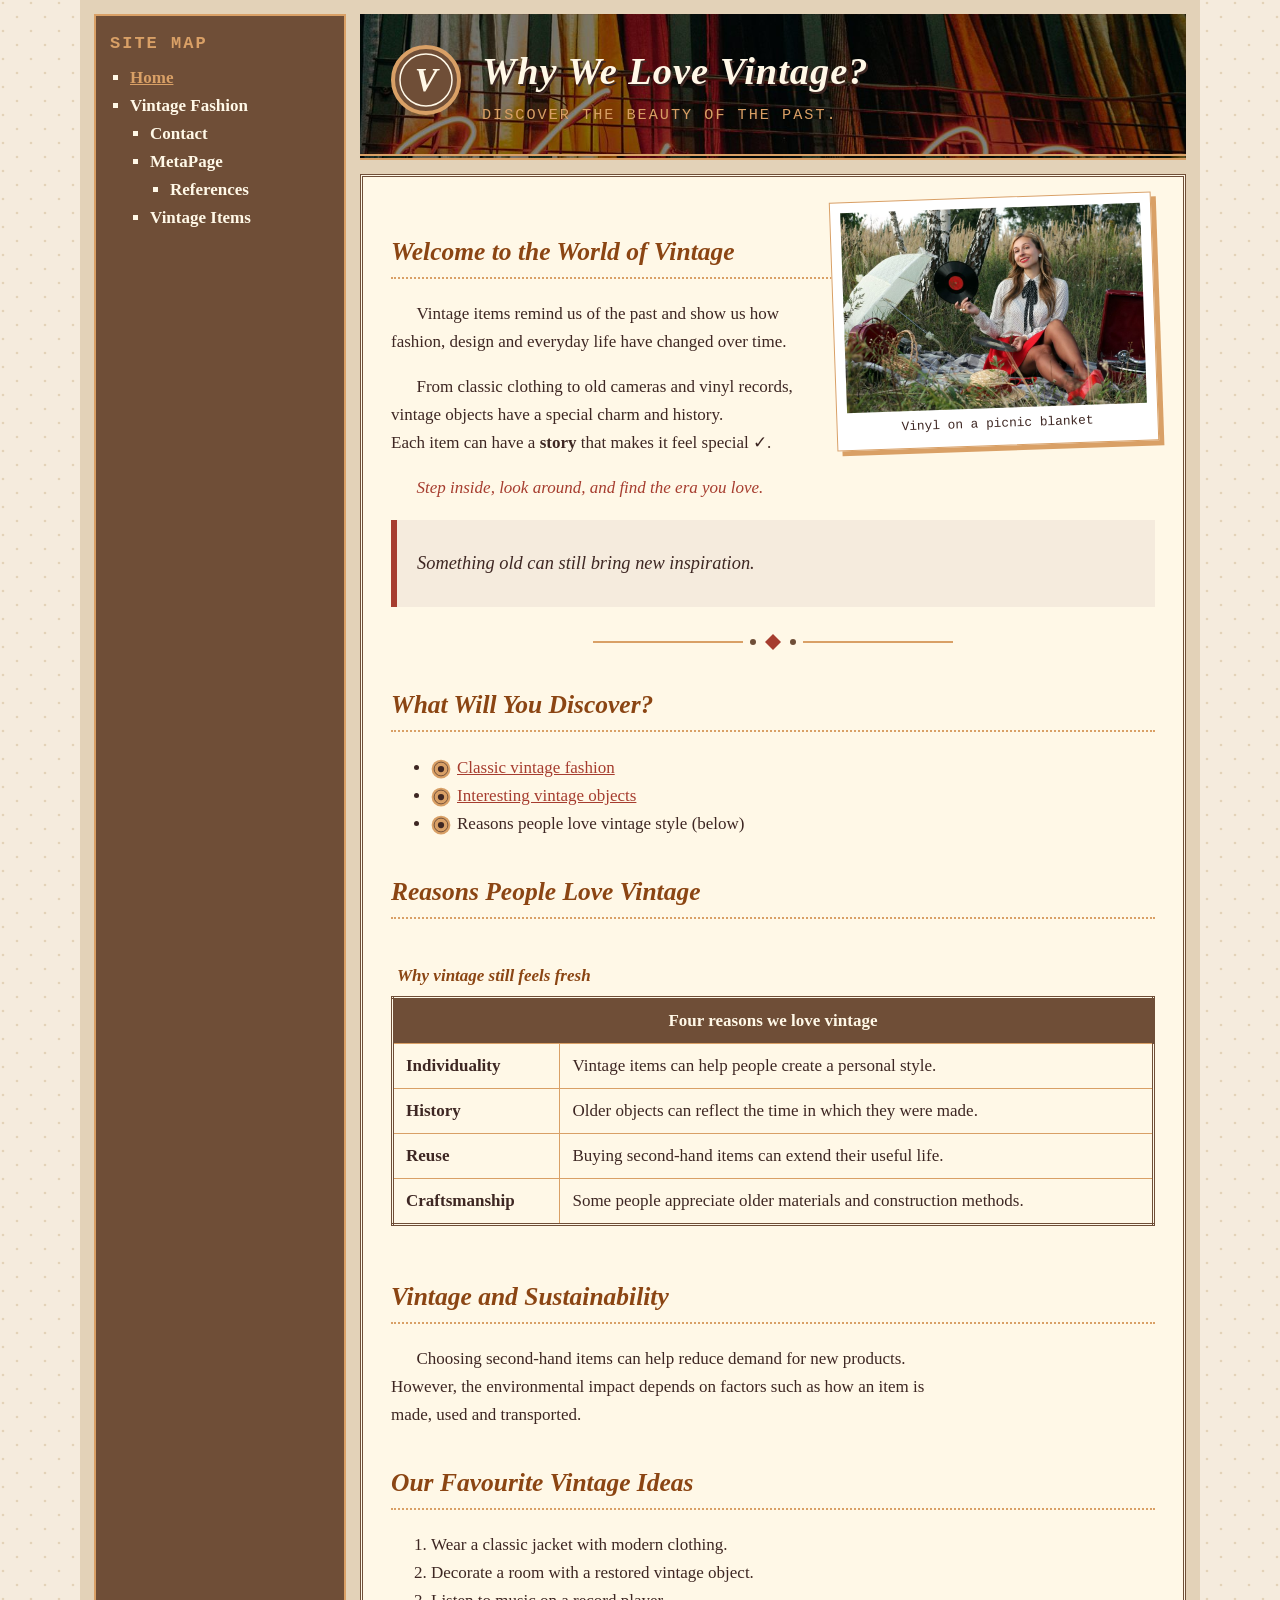
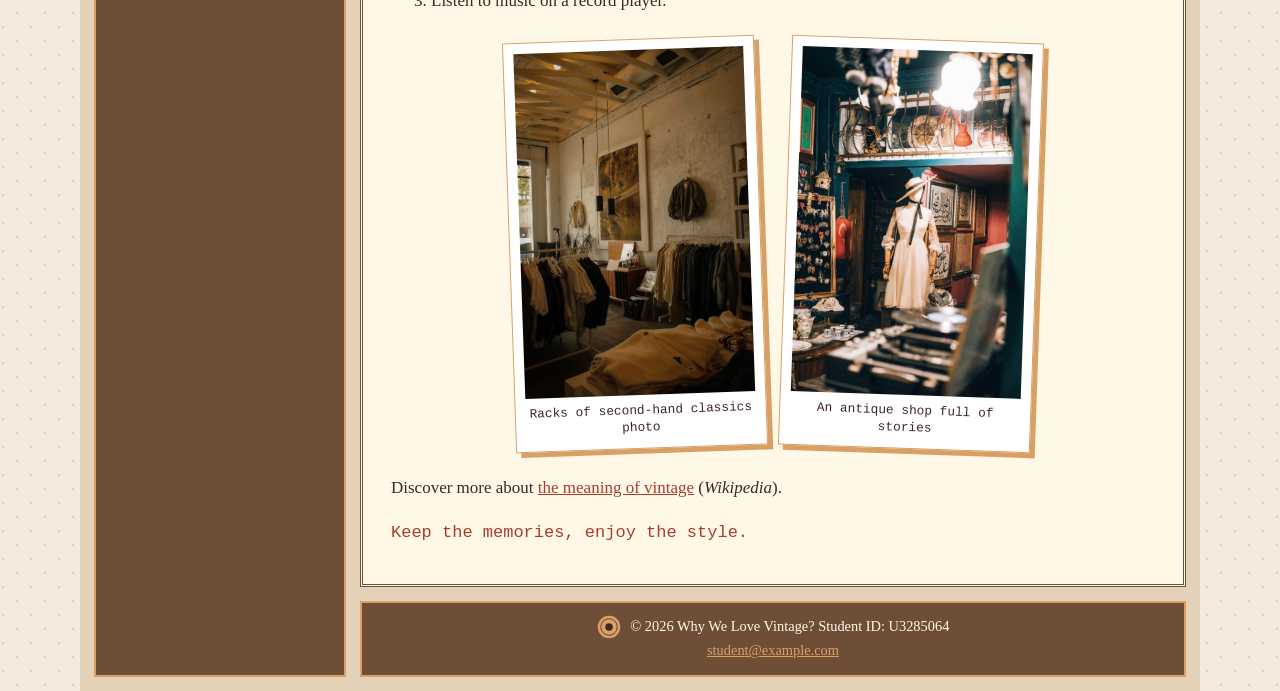
<file: index.html>
<!DOCTYPE html>
<html lang="en">

<head>
    <meta charset="UTF-8">
    <meta name="viewport" content="width=device-width, initial-scale=1">
    <title>Why We Love Vintage? | Why We Love Vintage?</title>
    <link rel="stylesheet" href="style.css">
    <style>
        .stamp {
            font-family: "Courier New", monospace;
            color: #A63D2F;
        }
    </style>
</head>

<body>
    <div class="wrap layout-a">
        <nav>
            <p class="navtitle">Site map</p>
            <ul>
                <li><a href="index.html" class="current" aria-current="page">Home</a></li>
                <li><a href="Fashion.html">Vintage Fashion</a>
                    <ul>
                        <li><a href="Contact.html">Contact</a></li>
                        <li><a href="MetaPage.html">MetaPage</a>
                            <ul>
                                <li><a href="References.html">References</a></li>
                            </ul>
                        </li>
                        <li><a href="VintageItems.html">Vintage Items</a></li>
                    </ul>
                </li>
            </ul>
        </nav>
        <div class="right">
            <header>
                <a href="index.html"><img src="images/logo.svg" alt="We Love Vintage" width="72" height="72"></a>
                <div>
                    <h1 id="pagetitle">Why We Love Vintage?</h1>
                    <p class="tagline">Discover the beauty of the past.</p>
                </div>
            </header>
            <main>
                <figure class="polaroid floatright">
                    <img src="images/pexels-vika-glitter-392079-29554188.jpg"
                        alt="Woman holding a vinyl record while sitting on a picnic blanket" width="300" height="200">
                    <figcaption>Vinyl on a picnic blanket</figcaption>
                </figure>
                <h2>Welcome to the World of Vintage</h2>
                <p>Vintage items remind us of the past and show us how fashion, design and everyday life have changed
                    over time.</p>
                <p>From classic clothing to old cameras and vinyl records, vintage objects have a special charm and
                    history.<br>
                    Each item can have a <strong>story</strong> that makes it feel special ✓.</p>
                <p style="font-style:italic;color:#A63D2F;">Step inside, look around, and find the era you love.</p>
                <blockquote>
                    <p class="noindent">Something old can still bring new inspiration.</p>
                </blockquote>
                <hr>
                <h2>What Will You Discover?</h2>
                <ul>
                    <li><img class="icon" src="images/icon.svg" alt="Record icon" width="20" height="20"><a
                            href="Fashion.html">Classic vintage fashion</a></li>
                    <li><img class="icon" src="images/icon.svg" alt="Record icon" width="20" height="20"><a
                            href="VintageItems.html">Interesting vintage objects</a></li>
                    <li><img class="icon" src="images/icon.svg" alt="Record icon" width="20" height="20">Reasons people
                        love vintage style (below)</li>
                </ul>
                <h2>Reasons People Love Vintage</h2>
                <div class="scroll">
                    <table class="reasons">
                        <caption>Why vintage still feels fresh</caption>
                        <tr>
                            <th colspan="2">Four reasons we love vintage</th>
                        </tr>
                        <tr>
                            <td><strong>Individuality</strong></td>
                            <td>Vintage items can help people create a personal style.</td>
                        </tr>
                        <tr>
                            <td><strong>History</strong></td>
                            <td>Older objects can reflect the time in which they were made.</td>
                        </tr>
                        <tr>
                            <td><strong>Reuse</strong></td>
                            <td>Buying second-hand items can extend their useful life.</td>
                        </tr>
                        <tr>
                            <td><strong>Craftsmanship</strong></td>
                            <td>Some people appreciate older materials and construction methods.</td>
                        </tr>
                    </table>
                </div>
                <h2>Vintage and Sustainability</h2>
                <p>Choosing second-hand items can help reduce demand for new products. However, the environmental impact
                    depends on factors such as how an item is made, used and transported.</p>
                <h2>Our Favourite Vintage Ideas</h2>
                <ol>
                    <li>Wear a classic jacket with modern clothing.</li>
                    <li>Decorate a room with a restored vintage object.</li>
                    <li>Listen to music on a record player.</li>
                </ol>
                <div class="gallery">
                    <figure class="polaroid">
                        <img src="images/pexels-exclusive-1035710690-24843384.jpg"
                            alt="Inside a vintage clothing shop with racks of jackets and shirts" width="230"
                            height="345">
                        <figcaption>Racks of second-hand classics<br>photo</figcaption>
                    </figure>
                    <figure class="polaroid">
                        <img src="images/pexels-lokmansevim-9704136.jpg" alt="Antique shop with a mannequin" width="230"
                            height="345">
                        <figcaption>An antique shop full of stories<br></figcaption>
                    </figure>
                </div>
                <p class="noindent">Discover more about <a href="https://en.wikipedia.org/wiki/Vintage">the meaning of
                        vintage</a> (<cite>Wikipedia</cite>).</p>
                <p class="noindent stamp">Keep the memories, enjoy the style.</p>
            </main>
            <footer>
                <img class="icon" src="images/icon.svg" alt="Small vinyl record icon" width="24" height="24">
                <span>© 2026 Why We Love Vintage? Student ID: U3285064</span>
                <br>
                <a href="mailto:student@example.com">student@example.com</a>
            </footer>
        </div>
    </div>
</body>

</html>
</file>
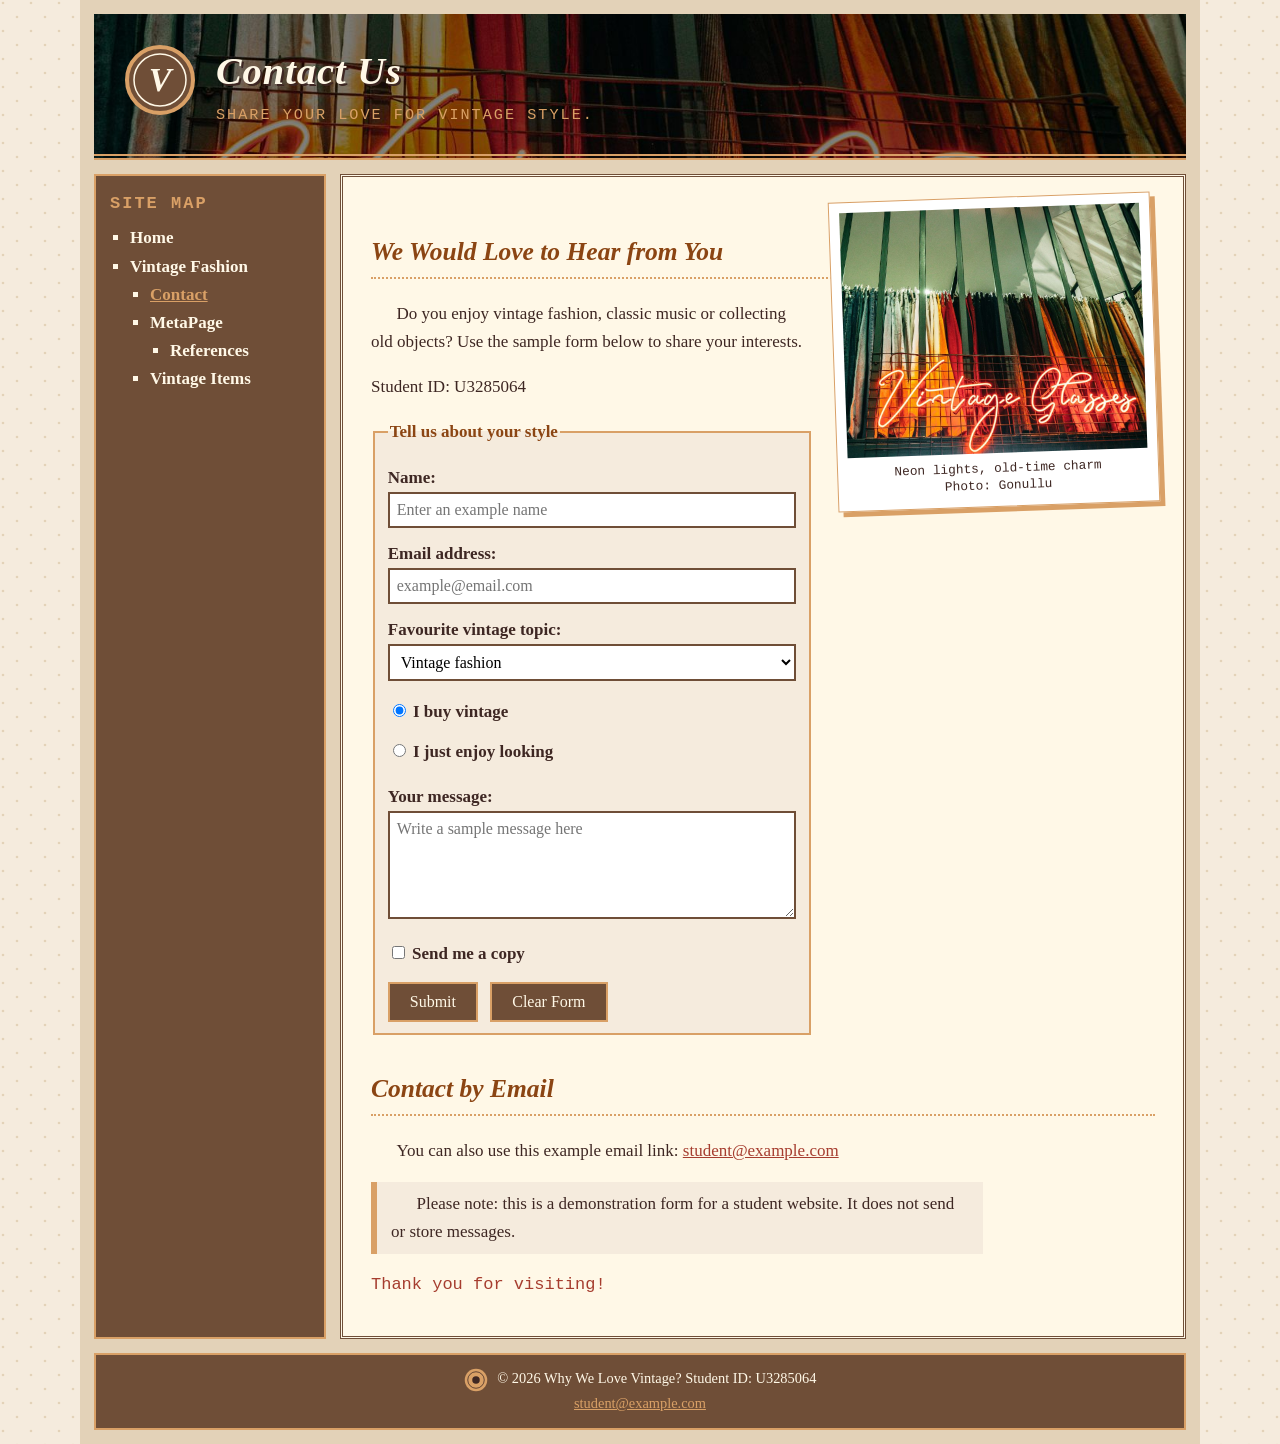
<file: Contact.html>
<!DOCTYPE html>
<html lang="en">

<head>
    <meta charset="UTF-8">
    <meta name="viewport" content="width=device-width, initial-scale=1">
    <title>Contact Us | Why We Love Vintage?</title>
    <link rel="stylesheet" href="style.css">
    <style>
        .stamp {
            font-family: "Courier New", monospace;
            color: #A63D2F;
        }
    </style>
</head>

<body>
    <div class="wrap layout-c">
        <header>
            <a href="index.html"><img src="images/logo.svg" alt="Why We Love Vintage"
                    width="72" height="72"></a>
            <div>
                <h1 id="pagetitle">Contact Us</h1>
                <p class="tagline">Share your love for vintage style.</p>
            </div>
        </header>
        <div class="row row-rev">
            <main>
                <figure class="polaroid floatright">
                    <img src="images/pexels-meruyert-gonullu-7317350.jpg"
                        alt="Orange neon sign reading Vintage Glasses above rolls of colourful fabric" width="300"
                        height="245">
                    <figcaption>Neon lights, old-time charm<br>Photo: Gonullu</figcaption>
                </figure>
                <h2>We Would Love to Hear from You</h2>
                <p>Do you enjoy vintage fashion, classic music or collecting old objects? Use the sample form below to
                    share your interests.</p>
                <p class="noindent">Student ID: U3285064</p>
                <form action="#" method="post">
                    <fieldset>
                        <legend>Tell us about your style</legend>
                        <label for="visitor-name">Name:</label>
                        <input type="text" id="visitor-name" name="visitor-name" placeholder="Enter an example name">
                        <label for="visitor-email">Email address:</label>
                        <input type="email" id="visitor-email" name="visitor-email" placeholder="example@email.com">
                        <label for="favourite-topic">Favourite vintage topic:</label>
                        <select id="favourite-topic" name="favourite-topic">
                            <option value="fashion">Vintage fashion</option>
                            <option value="music">Vintage music</option>
                            <option value="collectables">Vintage collectables</option>
                            <option value="decoration">Vintage decoration</option>
                        </select>
                        <p class="noindent"><label><input type="radio" name="when" value="shop" checked> I buy
                                vintage</label>
                            <label><input type="radio" name="when" value="look"> I just enjoy looking</label>
                        </p>
                        <label for="visitor-message">Your message:</label>
                        <textarea id="visitor-message" name="visitor-message" rows="5" cols="35"
                            placeholder="Write a sample message here"></textarea>
                        <label><input type="checkbox" name="copy"> Send me a copy</label>
                        <button type="submit">Submit</button>
                        <button type="reset">Clear Form</button>
                    </fieldset>
                </form>
                <h2>Contact by Email</h2>
                <p>You can also use this example email link: <a
                        href="mailto:student@example.com">student@example.com</a></p>
                <p class="note">Please note: this is a demonstration form for a student website. It does not send or
                    store messages.</p>
                <p class="noindent stamp">Thank you for visiting!</p>
            </main>
            <nav>
                <p class="navtitle">Site map</p>
                <ul>
                    <li><a href="index.html">Home</a></li>
                    <li><a href="Fashion.html">Vintage Fashion</a>
                        <ul>
                            <li><a href="Contact.html" class="current" aria-current="page">Contact</a></li>
                            <li><a href="MetaPage.html">MetaPage</a>
                                <ul>
                                    <li><a href="References.html">References</a></li>
                                </ul>
                            </li>
                            <li><a href="VintageItems.html">Vintage Items</a></li>
                        </ul>
                    </li>
                </ul>
            </nav>
        </div>
        <footer>
            <img class="icon" src="images/icon.svg" alt="Small vinyl record icon" width="24" height="24">
            <span>© 2026 Why We Love Vintage? Student ID: U3285064</span>
            <br>
            <a href="mailto:student@example.com">student@example.com</a>
        </footer>
    </div>
</body>

</html>
</file>
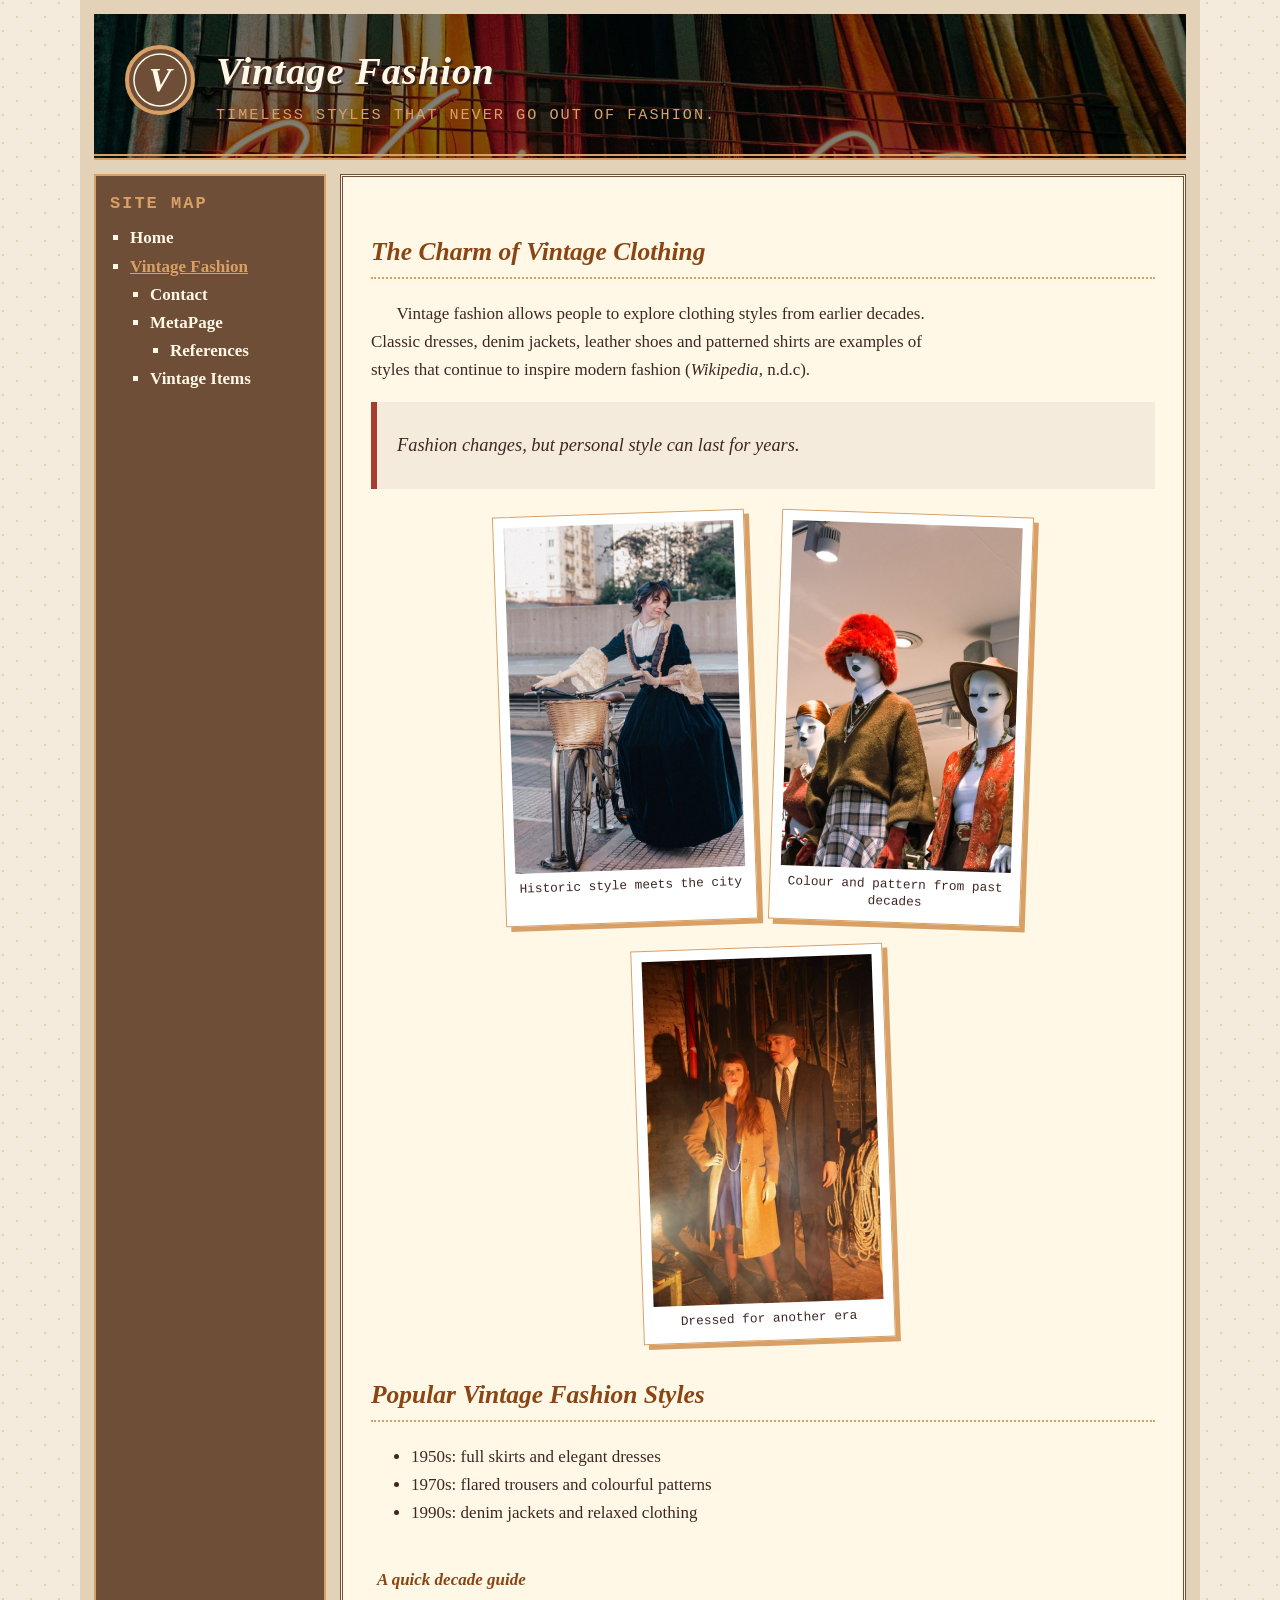
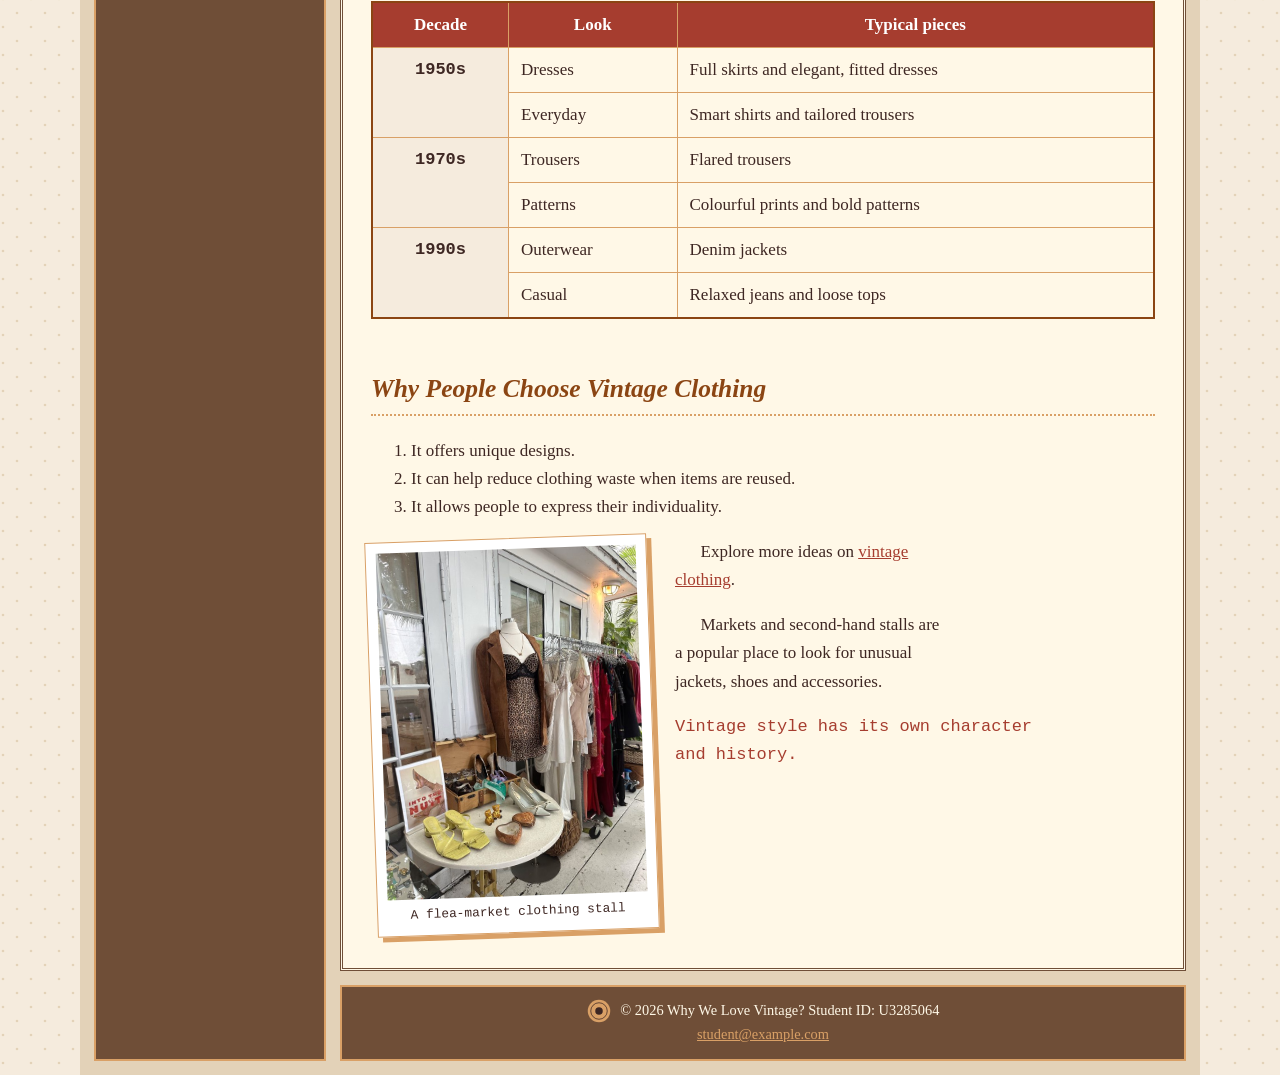
<file: Fashion.html>
<!DOCTYPE html>
<html lang="en">

<head>
    <meta charset="UTF-8">
    <meta name="viewport" content="width=device-width, initial-scale=1">
    <title>Vintage Fashion | Why We Love Vintage?</title>
    <link rel="stylesheet" href="style.css">
    <style>
        .stamp {
            font-family: "Courier New", monospace;
            color: #A63D2F;
        }
    </style>
</head>

<body>
    <div class="wrap layout-b">
        <header>
            <a href="index.html"><img src="images/logo.svg" alt="Why We Love Vintage" width="72" height="72"></a>
            <div>
                <h1 id="pagetitle">Vintage Fashion</h1>
                <p class="tagline">Timeless styles that never go out of fashion.</p>
            </div>
        </header>
        <div class="row">
            <nav>
                <p class="navtitle">Site map</p>
                <ul>
                    <li><a href="index.html">Home</a></li>
                    <li><a href="Fashion.html" class="current" aria-current="page">Vintage Fashion</a>
                        <ul>
                            <li><a href="Contact.html">Contact</a></li>
                            <li><a href="MetaPage.html">MetaPage</a>
                                <ul>
                                    <li><a href="References.html">References</a></li>
                                </ul>
                            </li>
                            <li><a href="VintageItems.html">Vintage Items</a></li>
                        </ul>
                    </li>
                </ul>
            </nav>
            <div class="col">
                <main>
                    <h2>The Charm of Vintage Clothing</h2>
                    <p>Vintage fashion allows people to explore clothing styles from earlier decades. Classic dresses,
                        denim jackets, leather shoes and patterned shirts are examples of styles that continue to
                        inspire modern fashion (<cite>Wikipedia</cite>, n.d.c).</p>
                    <blockquote>
                        <p class="noindent">Fashion changes, but personal style can last for years.</p>
                    </blockquote>
                    <div class="gallery">
                        <figure class="polaroid">
                            <img src="images/pexels-julia-mercuri-2163522956-39164458.jpg"
                                alt="Woman in a long dark velvet dress standing beside a bicycle with a basket"
                                width="230" height="346">
                            <figcaption>Historic style meets the city</figcaption>
                        </figure>
                        <figure class="polaroid">
                            <img src="images/pexels-monurblc-37550158.jpg"
                                alt="Mannequins wearing a red fur hat, a green jumper and a patterned skirt" width="230"
                                height="345">
                            <figcaption>Colour and pattern from past decades</figcaption>
                        </figure>
                        <figure class="polaroid">
                            <img src="images/pexels-veronica-arias-290428435-13530144.jpg"
                                alt="Man and woman dressed in 1940s-style coats and hats" width="230" height="345">
                            <figcaption>Dressed for another era</figcaption>
                        </figure>
                    </div>
                    <h2>Popular Vintage Fashion Styles</h2>
                    <ul>
                        <li>1950s: full skirts and elegant dresses</li>
                        <li>1970s: flared trousers and colourful patterns</li>
                        <li>1990s: denim jackets and relaxed clothing</li>
                    </ul>
                    <div class="scroll">
                        <table class="decades">
                            <caption>A quick decade guide</caption>
                            <tr>
                                <th>Decade</th>
                                <th>Look</th>
                                <th>Typical pieces</th>
                            </tr>
                            <tr>
                                <td class="decade" rowspan="2">1950s</td>
                                <td>Dresses</td>
                                <td>Full skirts and elegant, fitted dresses</td>
                            </tr>
                            <tr>
                                <td>Everyday</td>
                                <td>Smart shirts and tailored trousers</td>
                            </tr>
                            <tr>
                                <td class="decade" rowspan="2">1970s</td>
                                <td>Trousers</td>
                                <td>Flared trousers</td>
                            </tr>
                            <tr>
                                <td>Patterns</td>
                                <td>Colourful prints and bold patterns</td>
                            </tr>
                            <tr>
                                <td class="decade" rowspan="2">1990s</td>
                                <td>Outerwear</td>
                                <td>Denim jackets</td>
                            </tr>
                            <tr>
                                <td>Casual</td>
                                <td>Relaxed jeans and loose tops</td>
                            </tr>
                        </table>
                    </div>
                    <h2>Why People Choose Vintage Clothing</h2>
                    <ol>
                        <li>It offers unique designs.</li>
                        <li>It can help reduce clothing waste when items are reused.</li>
                        <li>It allows people to express their individuality.</li>
                    </ol>
                    <figure class="polaroid floatleft">
                        <img src="images/pexels-sarah-o-shea-98049248-30224016.jpg"
                            alt="Outdoor vintage stall with a leather jacket, shoes and a poster" width="260"
                            height="347">
                        <figcaption>A flea-market clothing stall</figcaption>
                    </figure>
                    <p>Explore more ideas on <a href="https://en.wikipedia.org/wiki/Vintage_clothing" target="_blank"
                            rel="noopener noreferrer">vintage clothing</a>.</p>
                    <p>Markets and second-hand stalls are a popular place to look for unusual jackets, shoes and
                        accessories.</p>
                    <p class="noindent stamp">Vintage style has its own character and history.</p>
                </main>
                <footer>
                    <img class="icon" src="images/icon.svg" alt="Small vinyl record icon" width="24" height="24">
                    <span>© 2026 Why We Love Vintage? Student ID: U3285064</span>
                    <br>
                    <a href="mailto:student@example.com">student@example.com</a>
                </footer>
            </div>
        </div>
    </div>
</body>

</html>
</file>
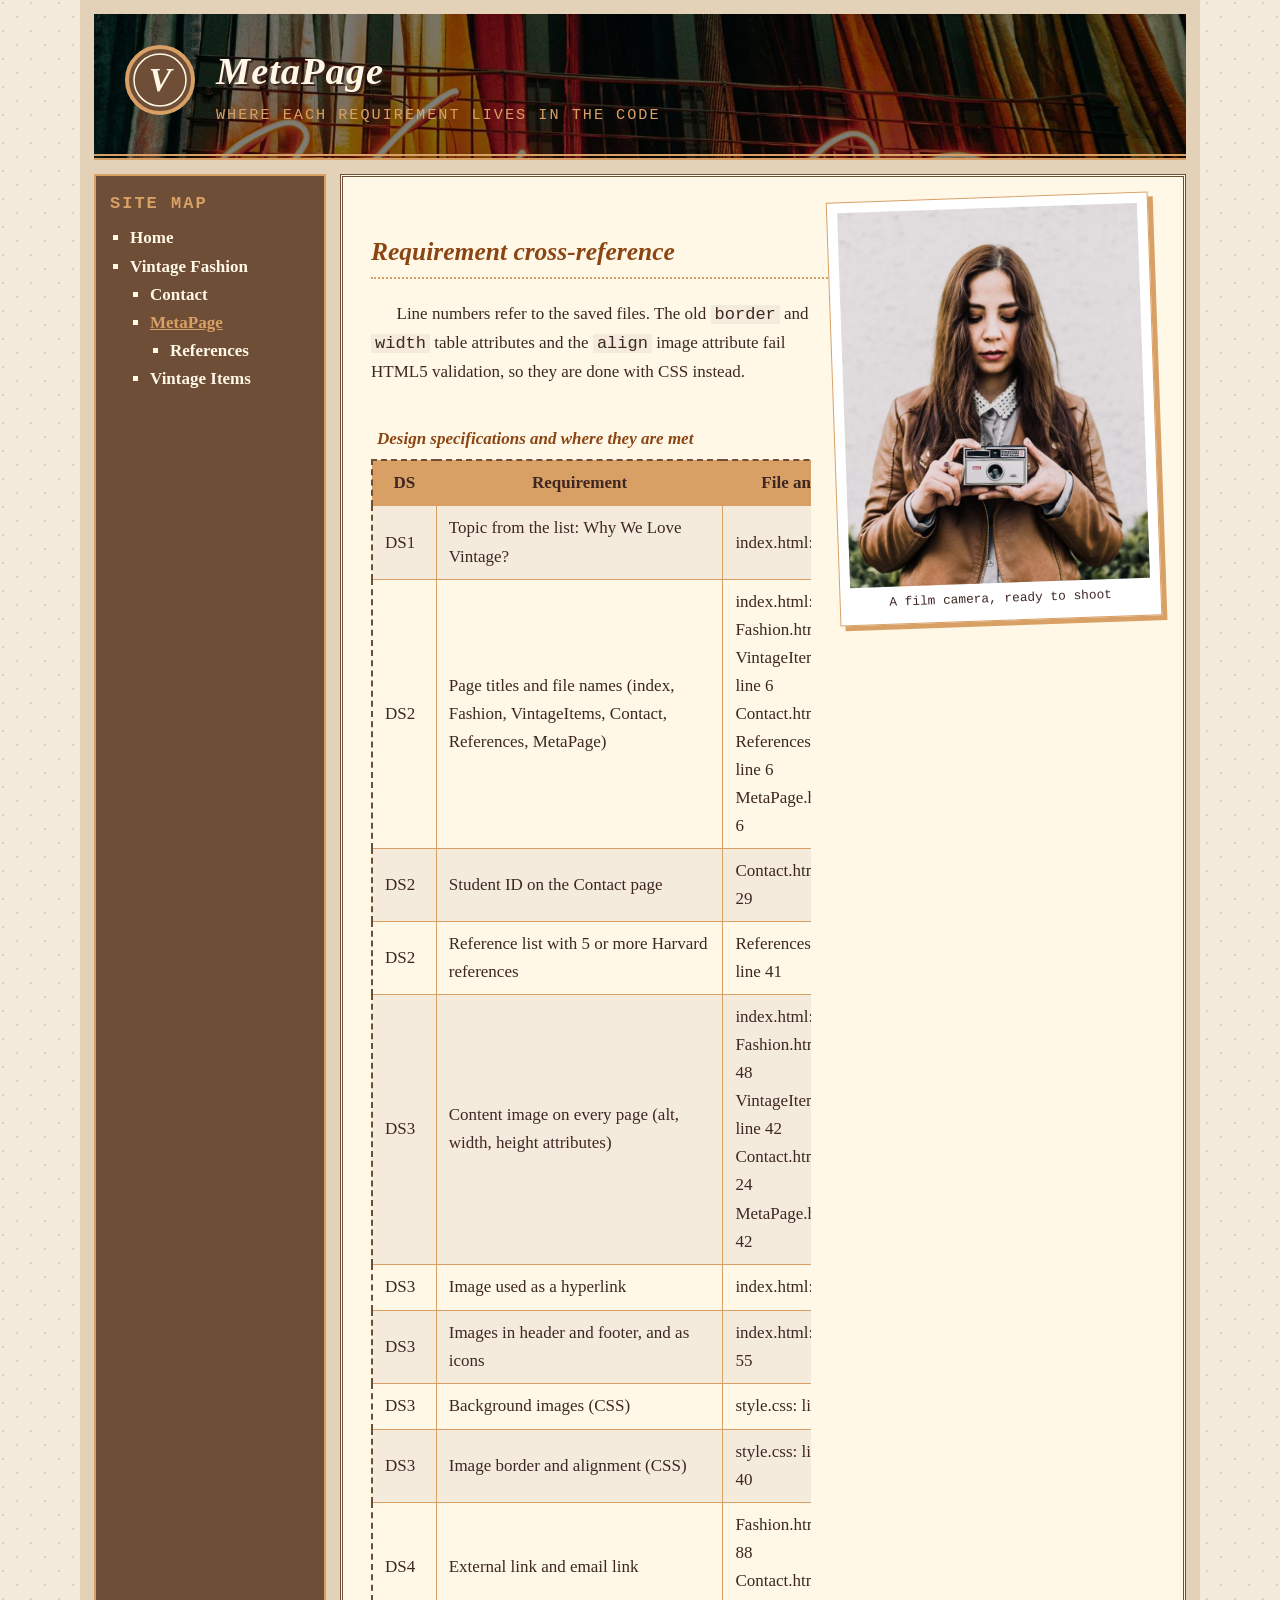
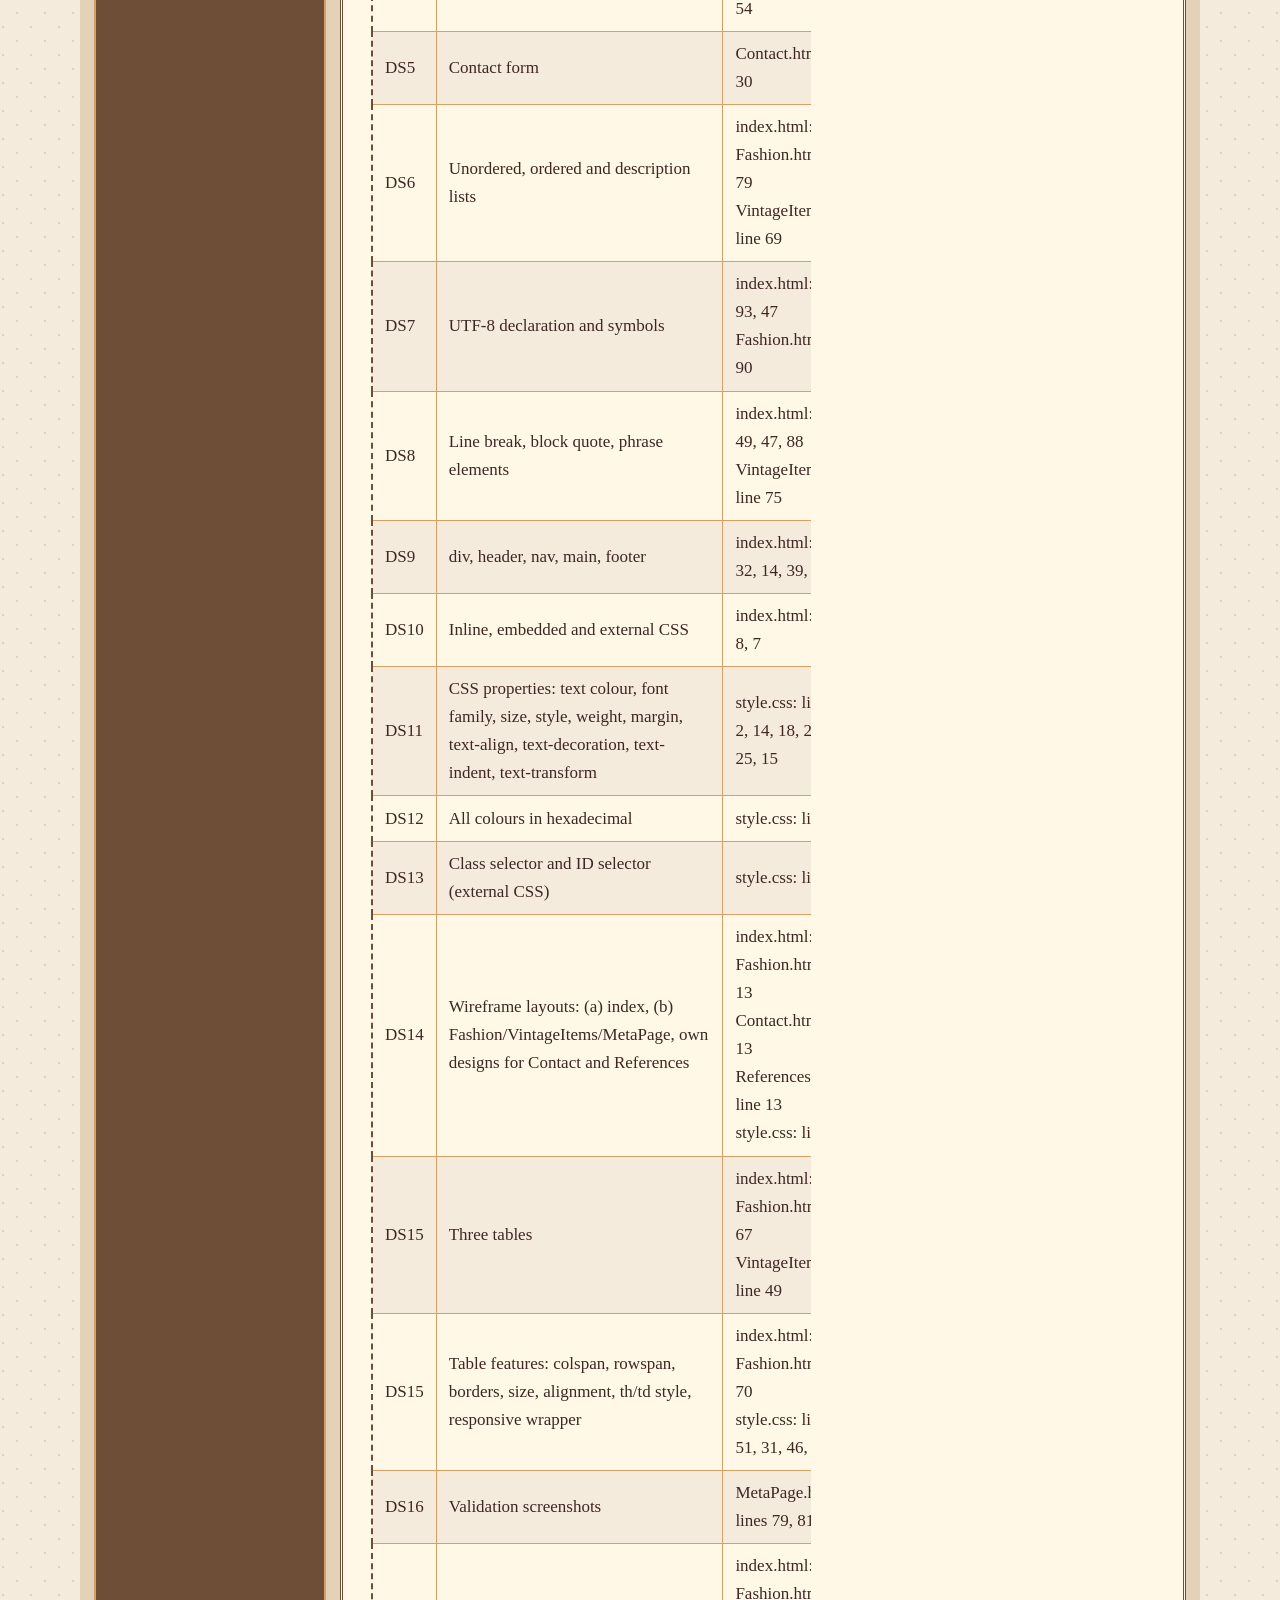
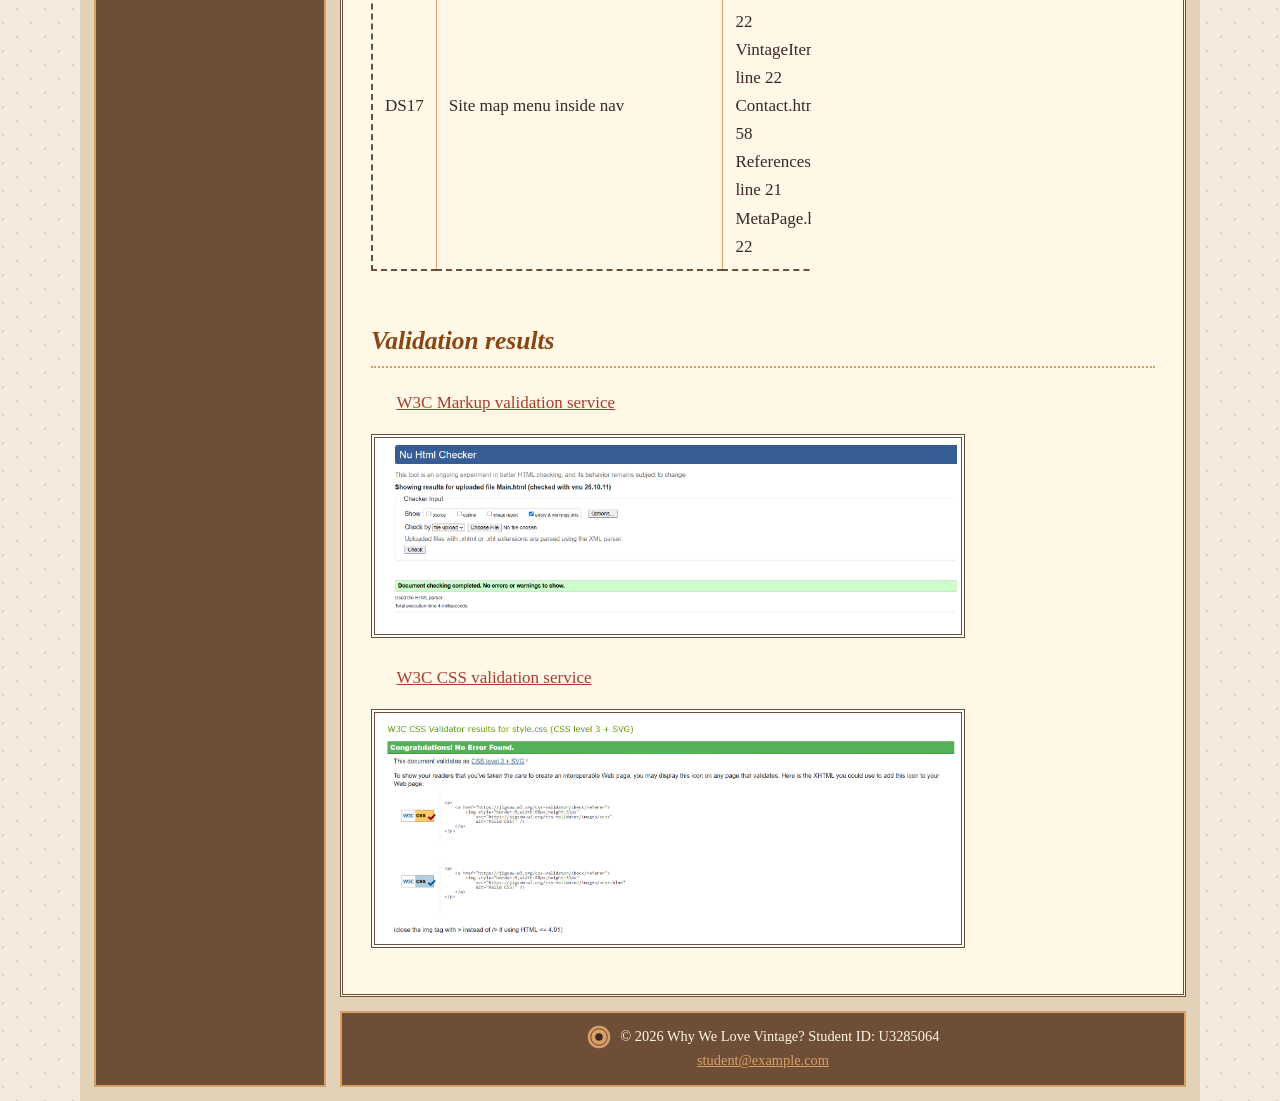
<file: MetaPage.html>
<!DOCTYPE html>
<html lang="en">

<head>
    <meta charset="UTF-8">
    <meta name="viewport" content="width=device-width, initial-scale=1">
    <title>MetaPage | Why We Love Vintage?</title>
    <link rel="stylesheet" href="style.css">
    <style>
        .stamp {
            font-family: "Courier New", monospace;
            color: #A63D2F;
        }
    </style>
</head>

<body>
    <div class="wrap layout-b">
        <header>
            <a href="index.html"><img src="images/logo.svg" alt="Why We Love Vintage" width="72" height="72"></a>
            <div>
                <h1 id="pagetitle">MetaPage</h1>
                <p class="tagline">Where each requirement lives in the code</p>
            </div>
        </header>
        <div class="row">
            <nav>
                <p class="navtitle">Site map</p>
                <ul>
                    <li><a href="index.html">Home</a></li>
                    <li><a href="Fashion.html">Vintage Fashion</a>
                        <ul>
                            <li><a href="Contact.html">Contact</a></li>
                            <li><a href="MetaPage.html" class="current" aria-current="page">MetaPage</a>
                                <ul>
                                    <li><a href="References.html">References</a></li>
                                </ul>
                            </li>
                            <li><a href="VintageItems.html">Vintage Items</a></li>
                        </ul>
                    </li>
                </ul>
            </nav>
            <div class="col">
                <main>
                    <figure class="polaroid floatright">
                        <img src="images/pexels-brunxs-1858402.jpg"
                            alt="Woman in a brown leather jacket holding a vintage film camera" width="230"
                            height="288">
                        <figcaption>A film camera, ready to shoot</figcaption>
                    </figure>
                    <h2>Requirement cross-reference</h2>
                    <p>Line numbers refer to the saved files. The old <code>border</code> and <code>width</code> table
                        attributes and the <code>align</code> image attribute fail HTML5 validation, so they are done
                        with CSS instead.</p>
                    <div class="scroll">
                        <table class="items">
                            <caption>Design specifications and where they are met</caption>
                            <tr>
                                <th scope="col">DS</th>
                                <th scope="col">Requirement</th>
                                <th scope="col">File and line</th>
                            </tr>
                            <tr>
                                <td>DS1</td>
                                <td>Topic from the list: Why We Love Vintage?</td>
                                <td>index.html: line 35</td>
                            </tr>
                            <tr>
                                <td>DS2</td>
                                <td>Page titles and file names (index, Fashion, VintageItems, Contact, References,
                                    MetaPage)</td>
                                <td>index.html: line 6<br>Fashion.html: line 6<br>VintageItems.html: line
                                    6<br>Contact.html: line 6<br>References.html: line 6<br>MetaPage.html: line 6</td>
                            </tr>
                            <tr>
                                <td>DS2</td>
                                <td>Student ID on the Contact page</td>
                                <td>Contact.html: line 29</td>
                            </tr>
                            <tr>
                                <td>DS2</td>
                                <td>Reference list with 5 or more Harvard references</td>
                                <td>References.html: line 41</td>
                            </tr>
                            <tr>
                                <td>DS3</td>
                                <td>Content image on every page (alt, width, height attributes)</td>
                                <td>index.html: line 41<br>Fashion.html: line 48<br>VintageItems.html: line
                                    42<br>Contact.html: line 24<br>MetaPage.html: line 42</td>
                            </tr>
                            <tr>
                                <td>DS3</td>
                                <td>Image used as a hyperlink</td>
                                <td>index.html: line 33</td>
                            </tr>
                            <tr>
                                <td>DS3</td>
                                <td>Images in header and footer, and as icons</td>
                                <td>index.html: lines 33, 55</td>
                            </tr>
                            <tr>
                                <td>DS3</td>
                                <td>Background images (CSS)</td>
                                <td>style.css: line 2</td>
                            </tr>
                            <tr>
                                <td>DS3</td>
                                <td>Image border and alignment (CSS)</td>
                                <td>style.css: lines 35, 40</td>
                            </tr>
                            <tr>
                                <td>DS4</td>
                                <td>External link and email link</td>
                                <td>Fashion.html: line 88<br>Contact.html: line 54</td>
                            </tr>
                            <tr>
                                <td>DS5</td>
                                <td>Contact form</td>
                                <td>Contact.html: line 30</td>
                            </tr>
                            <tr>
                                <td>DS6</td>
                                <td>Unordered, ordered and description lists</td>
                                <td>index.html: line 16<br>Fashion.html: line 79<br>VintageItems.html: line 69</td>
                            </tr>
                            <tr>
                                <td>DS7</td>
                                <td>UTF-8 declaration and symbols</td>
                                <td>index.html: lines 4, 93, 47<br>Fashion.html: line 90</td>
                            </tr>
                            <tr>
                                <td>DS8</td>
                                <td>Line break, block quote, phrase elements</td>
                                <td>index.html: lines 42, 49, 47, 88<br>VintageItems.html: line 75</td>
                            </tr>
                            <tr>
                                <td>DS9</td>
                                <td>div, header, nav, main, footer</td>
                                <td>index.html: lines 13, 32, 14, 39, 91</td>
                            </tr>
                            <tr>
                                <td>DS10</td>
                                <td>Inline, embedded and external CSS</td>
                                <td>index.html: lines 48, 8, 7</td>
                            </tr>
                            <tr>
                                <td>DS11</td>
                                <td>CSS properties: text colour, font family, size, style, weight, margin, text-align,
                                    text-decoration, text-indent, text-transform</td>
                                <td>style.css: lines 2, 2, 2, 14, 18, 2, 31, 18, 25, 15</td>
                            </tr>
                            <tr>
                                <td>DS12</td>
                                <td>All colours in hexadecimal</td>
                                <td>style.css: line 2</td>
                            </tr>
                            <tr>
                                <td>DS13</td>
                                <td>Class selector and ID selector (external CSS)</td>
                                <td>style.css: lines 3, 14</td>
                            </tr>
                            <tr>
                                <td>DS14</td>
                                <td>Wireframe layouts: (a) index, (b) Fashion/VintageItems/MetaPage, own designs for
                                    Contact and References</td>
                                <td>index.html: line 13<br>Fashion.html: line 13<br>Contact.html: line
                                    13<br>References.html: line 13<br>style.css: line 4</td>
                            </tr>
                            <tr>
                                <td>DS15</td>
                                <td>Three tables</td>
                                <td>index.html: line 61<br>Fashion.html: line 67<br>VintageItems.html: line 49</td>
                            </tr>
                            <tr>
                                <td>DS15</td>
                                <td>Table features: colspan, rowspan, borders, size, alignment, th/td style, responsive
                                    wrapper</td>
                                <td>index.html: line 63<br>Fashion.html: line 70<br>style.css: lines 44, 51, 31, 46, 56
                                </td>
                            </tr>
                            <tr>
                                <td>DS16</td>
                                <td>Validation screenshots</td>
                                <td>MetaPage.html: lines 79, 81</td>
                            </tr>
                            <tr>
                                <td>DS17</td>
                                <td>Site map menu inside nav</td>
                                <td>index.html: line 14<br>Fashion.html: line 22<br>VintageItems.html: line
                                    22<br>Contact.html: line 58<br>References.html: line 21<br>MetaPage.html: line 22
                                </td>
                            </tr>
                        </table>
                    </div>
                    <h2>Validation results</h2>
                    <p><a href="https://validator.w3.org/">W3C Markup validation service</a></p>
                    <p class="noindent"><img class="shot" src="images/validation-html.png"
                            alt="Screenshot of HTML validation result" width="640" height="160"></p>
                    <p><a href="https://jigsaw.w3.org/css-validator/">W3C CSS validation service</a></p>
                    <p class="noindent"><img class="shot" src="images/validation-css.png"
                            alt="Screenshot of CSS validation result" width="640" height="160"></p>
                </main>
                <footer>
                    <img class="icon" src="images/icon.svg" alt="Small vinyl record icon" width="24" height="24">
                    <span>© 2026 Why We Love Vintage? Student ID: U3285064</span>
                    <br>
                    <a href="mailto:Student@example.com">student@example.com</a>
                </footer>
            </div>
        </div>
    </div>
</body>

</html>
</file>
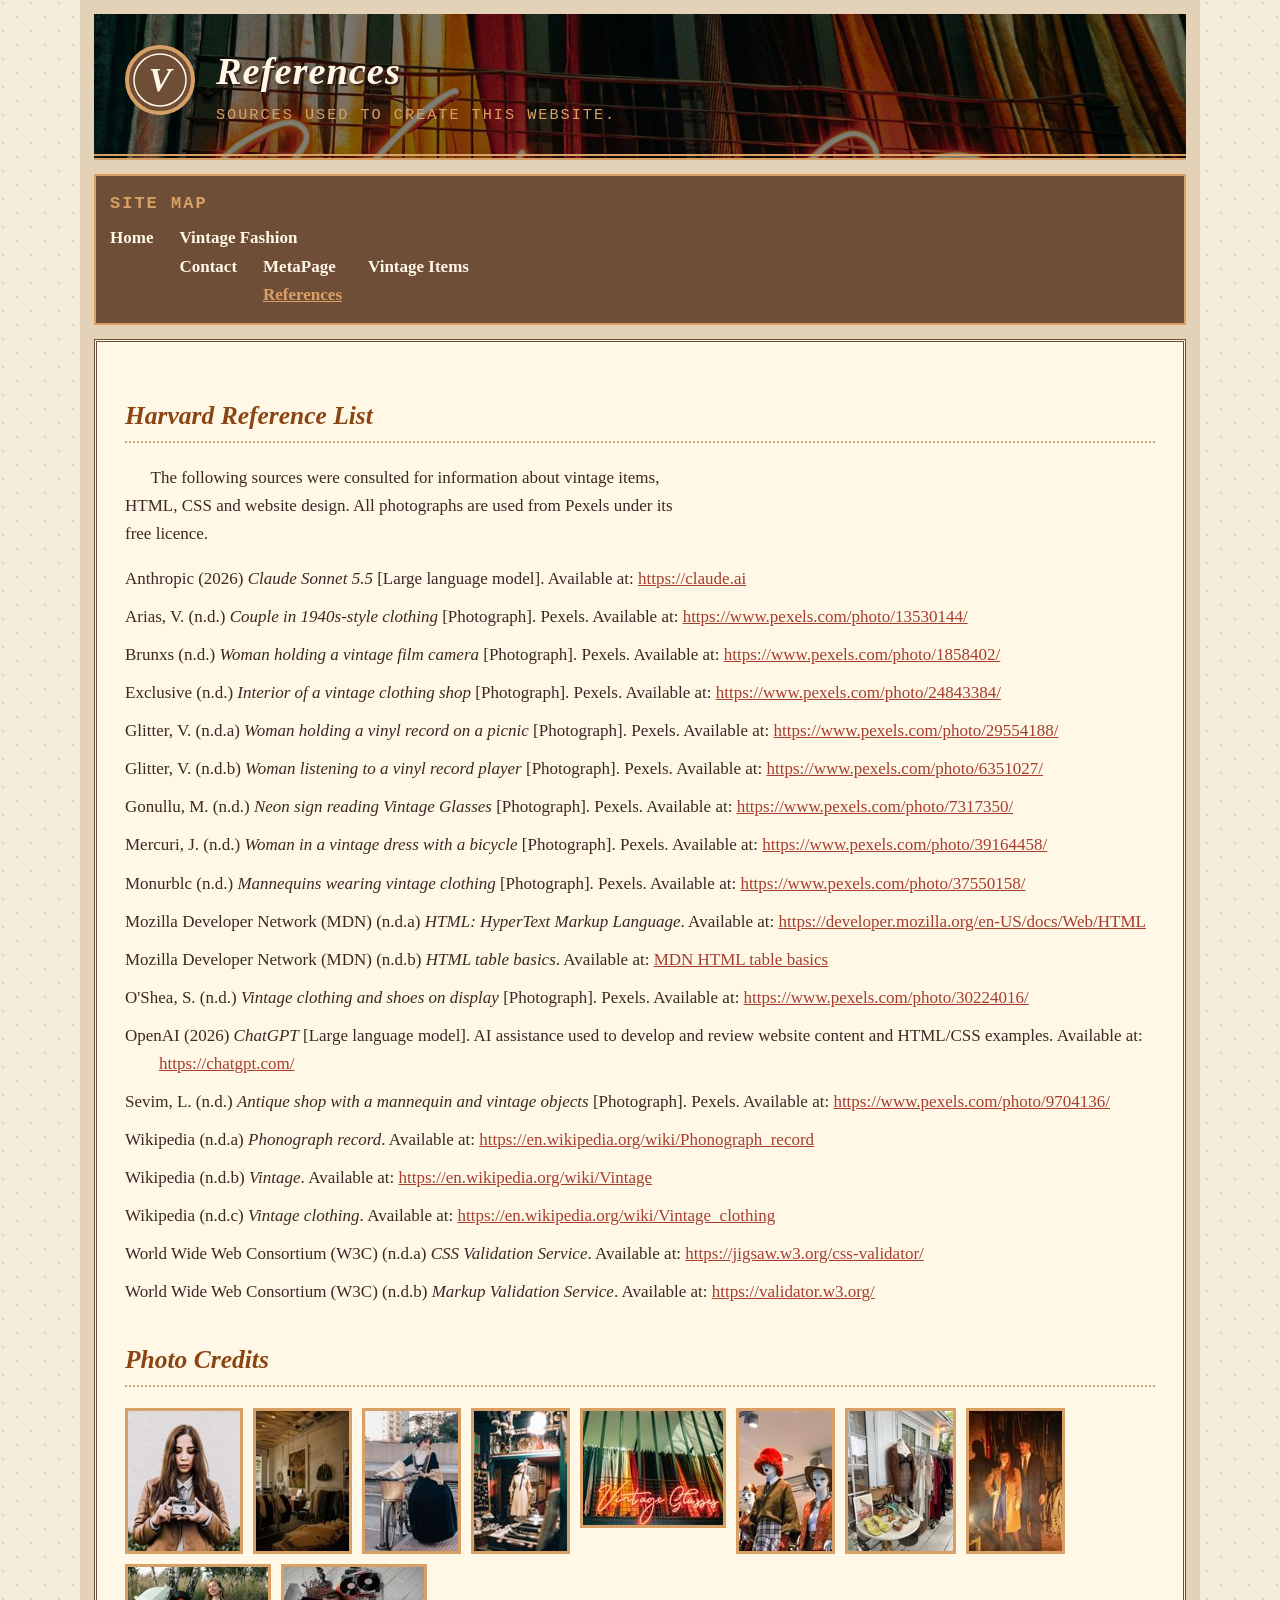
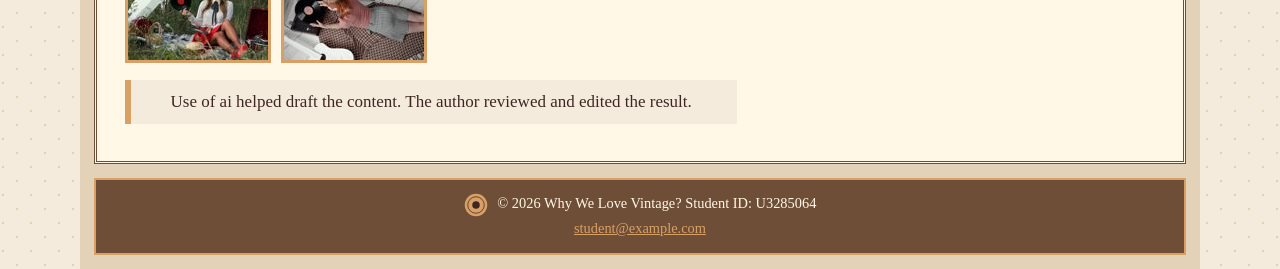
<file: References.html>
<!DOCTYPE html>
<html lang="en">

<head>
    <meta charset="UTF-8">
    <meta name="viewport" content="width=device-width, initial-scale=1">
    <title>References | Why We Love Vintage?</title>
    <link rel="stylesheet" href="style.css">
    <style>
        .stamp {
            font-family: "Courier New", monospace;
            color: #A63D2F;
        }
    </style>
</head>

<body>
    <div class="wrap layout-d">
        <header>
            <a href="index.html"><img src="images/logo.svg" alt="Why We Love Vintage" width="72" height="72"></a>
            <div>
                <h1 id="pagetitle">References</h1>
                <p class="tagline">Sources used to create this website.</p>
            </div>
        </header>
        <nav>
            <p class="navtitle">Site map</p>
            <ul>
                <li><a href="index.html">Home</a></li>
                <li><a href="Fashion.html">Vintage Fashion</a>
                    <ul>
                        <li><a href="Contact.html">Contact</a></li>
                        <li><a href="MetaPage.html">MetaPage</a>
                            <ul>
                                <li><a href="References.html" class="current" aria-current="page">References</a></li>
                            </ul>
                        </li>
                        <li><a href="VintageItems.html">Vintage Items</a></li>
                    </ul>
                </li>
            </ul>
        </nav>
        <main>
            <h2>Harvard Reference List</h2>
            <p>The following sources were consulted for information about vintage items, HTML, CSS and website design.
                All photographs are used from Pexels under its free licence.</p>
            <ul class="refs">
                <li>Anthropic (2026) <em>Claude Sonnet 5.5</em> [Large language model]. Available at: <a
                        href="https://claude.ai">https://claude.ai</a></li>
                <li>Arias, V. (n.d.) <em>Couple in 1940s-style clothing</em> [Photograph]. Pexels. Available at: <a
                        href="https://www.pexels.com/photo/13530144/">https://www.pexels.com/photo/13530144/</a></li>
                <li>Brunxs (n.d.) <em>Woman holding a vintage film camera</em> [Photograph]. Pexels. Available at: <a
                        href="https://www.pexels.com/photo/1858402/">https://www.pexels.com/photo/1858402/</a></li>
                <li>Exclusive (n.d.) <em>Interior of a vintage clothing shop</em> [Photograph]. Pexels. Available at: <a
                        href="https://www.pexels.com/photo/24843384/">https://www.pexels.com/photo/24843384/</a></li>
                <li>Glitter, V. (n.d.a) <em>Woman holding a vinyl record on a picnic</em> [Photograph]. Pexels.
                    Available at: <a
                        href="https://www.pexels.com/photo/29554188/">https://www.pexels.com/photo/29554188/</a></li>
                <li>Glitter, V. (n.d.b) <em>Woman listening to a vinyl record player</em> [Photograph]. Pexels.
                    Available at: <a
                        href="https://www.pexels.com/photo/6351027/">https://www.pexels.com/photo/6351027/</a></li>
                <li>Gonullu, M. (n.d.) <em>Neon sign reading Vintage Glasses</em> [Photograph]. Pexels. Available at: <a
                        href="https://www.pexels.com/photo/7317350/">https://www.pexels.com/photo/7317350/</a></li>
                <li>Mercuri, J. (n.d.) <em>Woman in a vintage dress with a bicycle</em> [Photograph]. Pexels. Available
                    at: <a href="https://www.pexels.com/photo/39164458/">https://www.pexels.com/photo/39164458/</a></li>
                <li>Monurblc (n.d.) <em>Mannequins wearing vintage clothing</em> [Photograph]. Pexels. Available at: <a
                        href="https://www.pexels.com/photo/37550158/">https://www.pexels.com/photo/37550158/</a></li>
                <li>Mozilla Developer Network (MDN) (n.d.a) <em>HTML: HyperText Markup Language</em>. Available at: <a
                        href="https://developer.mozilla.org/en-US/docs/Web/HTML">https://developer.mozilla.org/en-US/docs/Web/HTML</a>
                </li>
                <li>Mozilla Developer Network (MDN) (n.d.b) <em>HTML table basics</em>. Available at: <a
                        href="https://developer.mozilla.org/en-US/docs/Learn_web_development/Core/Structuring_content/HTML_table_basics">MDN
                        HTML table basics</a></li>
                <li>O'Shea, S. (n.d.) <em>Vintage clothing and shoes on display</em> [Photograph]. Pexels. Available at:
                    <a href="https://www.pexels.com/photo/30224016/">https://www.pexels.com/photo/30224016/</a></li>
                <li>OpenAI (2026) <em>ChatGPT</em> [Large language model]. AI assistance used to develop and review
                    website content and HTML/CSS examples. Available at: <a
                        href="https://chatgpt.com/">https://chatgpt.com/</a></li>
                <li>Sevim, L. (n.d.) <em>Antique shop with a mannequin and vintage objects</em> [Photograph]. Pexels.
                    Available at: <a
                        href="https://www.pexels.com/photo/9704136/">https://www.pexels.com/photo/9704136/</a></li>
                <li>Wikipedia (n.d.a) <em>Phonograph record</em>. Available at: <a
                        href="https://en.wikipedia.org/wiki/Phonograph_record">https://en.wikipedia.org/wiki/Phonograph_record</a>
                </li>
                <li>Wikipedia (n.d.b) <em>Vintage</em>. Available at: <a
                        href="https://en.wikipedia.org/wiki/Vintage">https://en.wikipedia.org/wiki/Vintage</a></li>
                <li>Wikipedia (n.d.c) <em>Vintage clothing</em>. Available at: <a
                        href="https://en.wikipedia.org/wiki/Vintage_clothing">https://en.wikipedia.org/wiki/Vintage_clothing</a>
                </li>
                <li>World Wide Web Consortium (W3C) (n.d.a) <em>CSS Validation Service</em>. Available at: <a
                        href="https://jigsaw.w3.org/css-validator/">https://jigsaw.w3.org/css-validator/</a></li>
                <li>World Wide Web Consortium (W3C) (n.d.b) <em>Markup Validation Service</em>. Available at: <a
                        href="https://validator.w3.org/">https://validator.w3.org/</a></li>
            </ul>
            <h2>Photo Credits</h2>
            <div class="credits">
                <img src="images/thumbs/pexels-brunxs-1858402.jpg" alt="Thumbnail: Woman holding a vintage film camera"
                    width="112" height="140">
                <img src="images/thumbs/pexels-exclusive-1035710690-24843384.jpg"
                    alt="Thumbnail: Interior of a vintage clothing shop" width="93" height="140">
                <img src="images/thumbs/pexels-julia-mercuri-2163522956-39164458.jpg"
                    alt="Thumbnail: Woman in a vintage dress with a bicycle" width="93" height="140">
                <img src="images/thumbs/pexels-lokmansevim-9704136.jpg"
                    alt="Thumbnail: Antique shop with a mannequin and vintage objects" width="93" height="140">
                <img src="images/thumbs/pexels-meruyert-gonullu-7317350.jpg"
                    alt="Thumbnail: Neon sign reading Vintage Glasses" width="140" height="114">
                <img src="images/thumbs/pexels-monurblc-37550158.jpg"
                    alt="Thumbnail: Mannequins wearing vintage clothing" width="93" height="140">
                <img src="images/thumbs/pexels-sarah-o-shea-98049248-30224016.jpg"
                    alt="Thumbnail: Vintage clothing and shoes on display" width="105" height="140">
                <img src="images/thumbs/pexels-veronica-arias-290428435-13530144.jpg"
                    alt="Thumbnail: Couple in 1940s-style clothing" width="93" height="140">
                <img src="images/thumbs/pexels-vika-glitter-392079-29554188.jpg"
                    alt="Thumbnail: Woman holding a vinyl record on a picnic" width="140" height="93">
                <img src="images/thumbs/pexels-vika-glitter-392079-6351027.jpg"
                    alt="Thumbnail: Woman listening to a vinyl record player" width="140" height="93">
            </div>
            <p class="note">Use of ai helped draft the content. The
                author reviewed and edited the result.</p>
        </main>
        <footer>
            <img class="icon" src="images/icon.svg" alt="Small vinyl record icon" width="24" height="24">
            <span>© 2026 Why We Love Vintage? Student ID: U3285064</span>
            <br>
            <a href="mailto:student@example.com">student@example.com</a>
        </footer>
    </div>
</body>

</html>
</file>
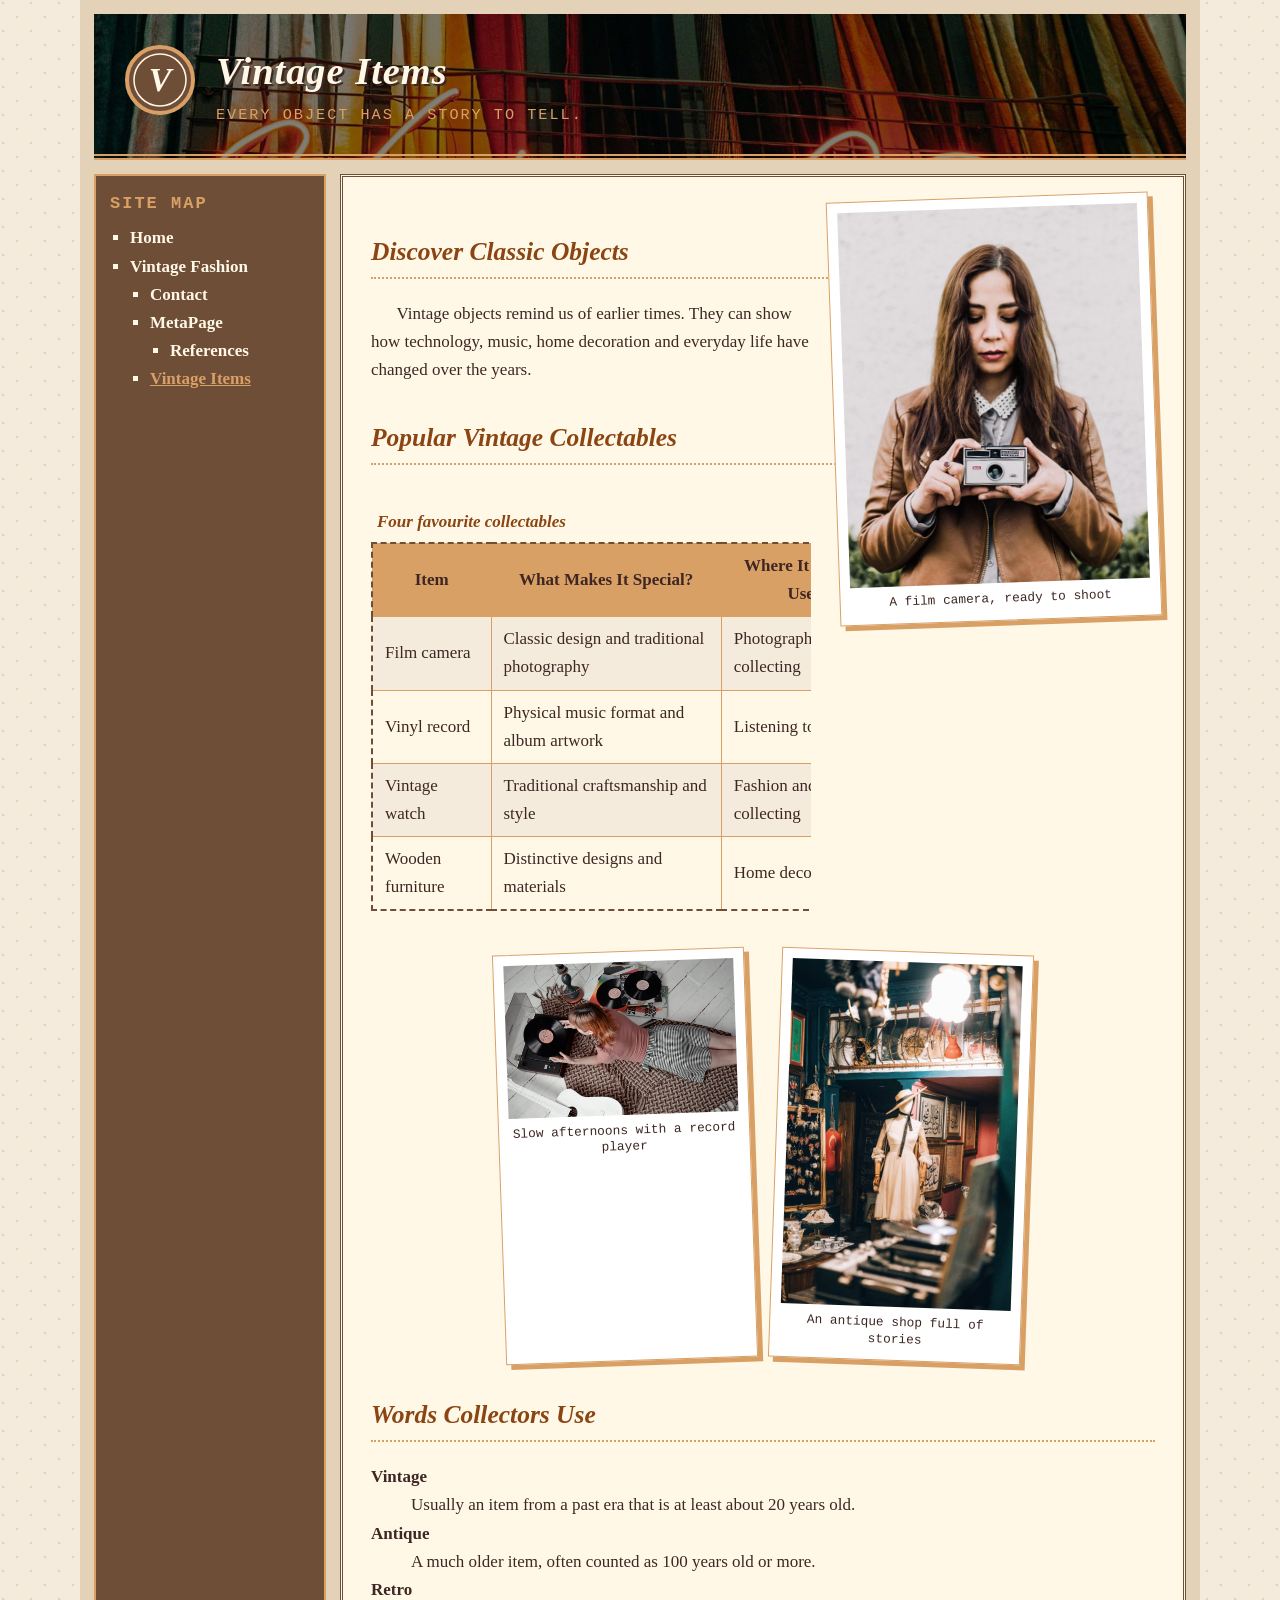
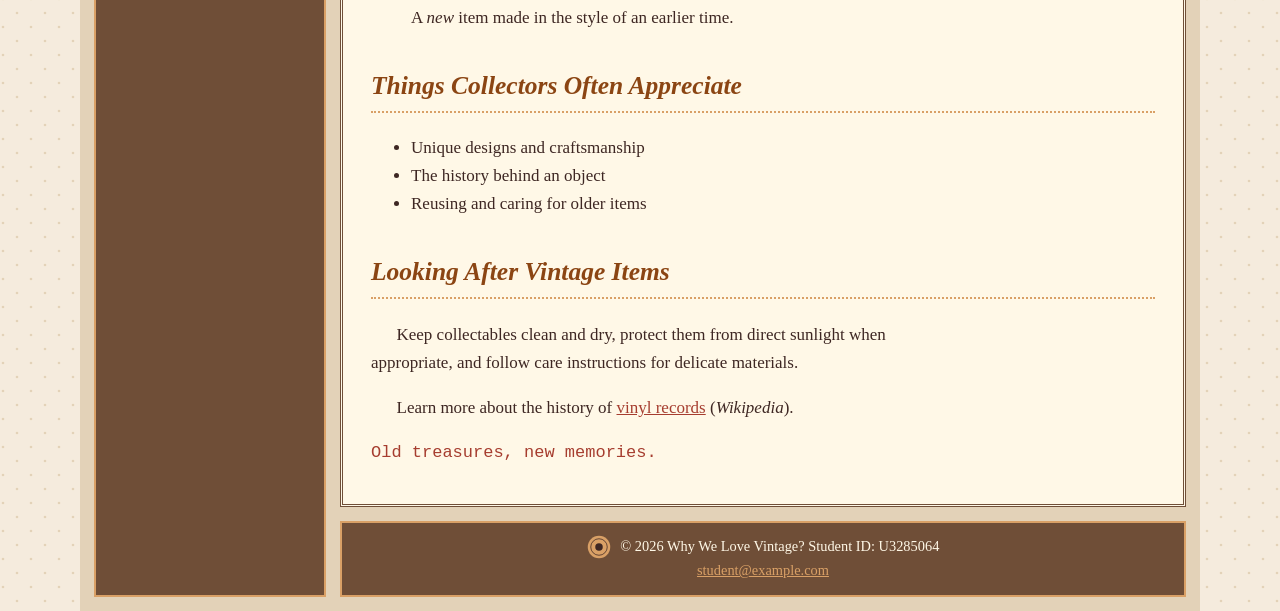
<file: VintageItems.html>
<!DOCTYPE html>
<html lang="en">

<head>
    <meta charset="UTF-8">
    <meta name="viewport" content="width=device-width, initial-scale=1">
    <title>Vintage Items | Why We Love Vintage?</title>
    <link rel="stylesheet" href="style.css">
    <style>
        .stamp {
            font-family: "Courier New", monospace;
            color: #A63D2F;
        }
    </style>
</head>

<body>
    <div class="wrap layout-b">
        <header>
            <a href="index.html"><img src="images/logo.svg" alt="Why We Love Vintage" width="72" height="72"></a>
            <div>
                <h1 id="pagetitle">Vintage Items</h1>
                <p class="tagline">Every object has a story to tell.</p>
            </div>
        </header>
        <div class="row">
            <nav>
                <p class="navtitle">Site map</p>
                <ul>
                    <li><a href="index.html">Home</a></li>
                    <li><a href="Fashion.html">Vintage Fashion</a>
                        <ul>
                            <li><a href="Contact.html">Contact</a></li>
                            <li><a href="MetaPage.html">MetaPage</a>
                                <ul>
                                    <li><a href="References.html">References</a></li>
                                </ul>
                            </li>
                            <li><a href="VintageItems.html" class="current" aria-current="page">Vintage Items</a></li>
                        </ul>
                    </li>
                </ul>
            </nav>
            <div class="col">
                <main>
                    <figure class="polaroid floatright">
                        <img src="images/pexels-brunxs-1858402.jpg"
                            alt="Woman in a brown leather jacket holding a vintage film camera" width="260"
                            height="325">
                        <figcaption>A film camera, ready to shoot</figcaption>
                    </figure>
                    <h2>Discover Classic Objects</h2>
                    <p>Vintage objects remind us of earlier times. They can show how technology, music, home decoration
                        and everyday life have changed over the years.</p>
                    <h2>Popular Vintage Collectables</h2>
                    <div class="scroll">
                        <table class="items">
                            <caption>Four favourite collectables</caption>
                            <tr>
                                <th scope="col">Item</th>
                                <th scope="col">What Makes It Special?</th>
                                <th scope="col">Where It Can Be Used</th>
                            </tr>
                            <tr>
                                <td>Film camera</td>
                                <td>Classic design and traditional photography</td>
                                <td>Photography and collecting</td>
                            </tr>
                            <tr>
                                <td>Vinyl record</td>
                                <td>Physical music format and album artwork</td>
                                <td>Listening to music</td>
                            </tr>
                            <tr>
                                <td>Vintage watch</td>
                                <td>Traditional craftsmanship and style</td>
                                <td>Fashion and collecting</td>
                            </tr>
                            <tr>
                                <td>Wooden furniture</td>
                                <td>Distinctive designs and materials</td>
                                <td>Home decoration</td>
                            </tr>
                        </table>
                    </div>
                    <div class="gallery">
                        <figure class="polaroid">
                            <img src="images/pexels-vika-glitter-392079-6351027.jpg"
                                alt="Woman lying on a rug listening to a vinyl record player" width="280" height="186">
                            <figcaption>Slow afternoons with a record player</figcaption>
                        </figure>
                        <figure class="polaroid">
                            <img src="images/pexels-lokmansevim-9704136.jpg"
                                alt="Antique shop with a mannequin, porcelain and old objects" width="230" height="345">
                            <figcaption>An antique shop full of stories</figcaption>
                        </figure>
                    </div>
                    <h2>Words Collectors Use</h2>
                    <dl>
                        <dt><strong>Vintage</strong></dt>
                        <dd>Usually an item from a past era that is at least about 20 years old.</dd>
                        <dt><strong>Antique</strong></dt>
                        <dd>A much older item, often counted as 100 years old or more.</dd>
                        <dt><strong>Retro</strong></dt>
                        <dd>A <em>new</em> item made in the style of an earlier time.</dd>
                    </dl>
                    <h2>Things Collectors Often Appreciate</h2>
                    <ul>
                        <li>Unique designs and craftsmanship</li>
                        <li>The history behind an object</li>
                        <li>Reusing and caring for older items</li>
                    </ul>
                    <h2>Looking After Vintage Items</h2>
                    <p>Keep collectables clean and dry, protect them from direct sunlight when appropriate, and follow
                        care instructions for delicate materials.</p>
                    <p>Learn more about the history of <a href="https://en.wikipedia.org/wiki/Phonograph_record"
                            target="_blank" rel="noopener noreferrer">vinyl records</a> (<cite>Wikipedia</cite>).</p>
                    <p class="noindent stamp">Old treasures, new memories.</p>
                </main>
                <footer>
                    <img class="icon" src="images/icon.svg" alt="Small vinyl record icon" width="24" height="24">
                    <span>© 2026 Why We Love Vintage? Student ID: U3285064</span>
                    <br>
                    <a href="mailto:student@example.com">student@example.com</a>
                </footer>
            </div>
        </div>
    </div>
</body>

</html>
</file>
<file: style.css>
/* Why We Love Vintage? - external stylesheet */
body{margin:0;background-color:#F5EBDD;background-image:url(images/pattern.svg);color:#3E2723;font-family:Georgia,"Times New Roman",serif;font-size:17px;line-height:1.65;}
.wrap{display:flex;gap:14px;max-width:1120px;margin:0 auto;padding:14px;box-sizing:border-box;background-color:#E3D2B8;}
.layout-a{flex-direction:row;}
.layout-a > nav{width:220px;flex:none;}
.right{flex:1;display:flex;flex-direction:column;gap:14px;min-width:0;}
.layout-b,.layout-c,.layout-d{flex-direction:column;}
.row,.row-rev{display:flex;gap:14px;}
.row-rev{flex-direction:row-reverse;}
.row > nav,.row-rev > nav{width:200px;flex:none;}
.col{flex:1;display:flex;flex-direction:column;gap:14px;min-width:0;}
header{display:flex;align-items:center;gap:20px;padding:26px 30px;color:#FFF8E7;background-color:#3E2723;background-image:url(images/banner-neon.jpg);background-size:cover;background-position:center;border-bottom:6px double #D9A066;}
header img{flex:none;}
#pagetitle{margin:0;font-size:2.4rem;font-style:italic;letter-spacing:1px;text-shadow:2px 2px #3E2723;}
.tagline{margin:0;font-family:"Courier New",monospace;font-size:0.95rem;color:#D9A066;text-transform:uppercase;letter-spacing:2px;}
nav{background-color:#6F4E37;color:#FFF8E7;padding:14px;border:2px solid #D9A066;}
nav ul{margin:0;padding-left:20px;list-style:square;}
nav a{color:#FFF8E7;text-decoration:none;font-weight:bold;}
nav a:hover{color:#D9A066;text-decoration:underline;}
nav a.current{color:#D9A066;text-decoration:underline;}
.navtitle{margin:0 0 6px 0;font-family:"Courier New",monospace;font-weight:bold;text-transform:uppercase;letter-spacing:2px;color:#D9A066;}
.layout-d nav ul{display:flex;flex-wrap:wrap;gap:6px 26px;list-style:none;padding-left:0;}
main{flex:1;min-width:0;background-color:#FFF8E7;padding:20px 28px;border:3px double #6F4E37;}
main h2{color:#8B4513;font-style:italic;margin-top:1.3em;border-bottom:2px dotted #D9A066;padding-bottom:4px;}
main p{text-indent:1.5em;max-width:68ch;}
main p.noindent{text-indent:0;}
hr{border:0;height:18px;margin:26px 0;background-image:url(images/divider.svg);background-repeat:no-repeat;background-position:center;}
blockquote{margin:18px 0;padding:10px 20px;border-left:6px solid #A63D2F;background-color:#F5EBDD;font-size:1.15rem;font-style:italic;}
a{color:#A63D2F;}
code{font-family:"Courier New",monospace;background-color:#F5EBDD;padding:0 4px;}
footer{background-color:#6F4E37;color:#FFF8E7;padding:12px 16px;text-align:center;font-size:0.9rem;border:2px solid #D9A066;}
footer a{color:#D9A066;}
.icon{vertical-align:middle;margin-right:6px;}
.gallery{display:flex;flex-wrap:wrap;gap:24px;justify-content:center;margin:24px 0;clear:both;}
.polaroid{margin:0;padding:10px 10px 4px 10px;background-color:#FFFFFF;border:1px solid #D9A066;box-shadow:5px 5px 0 #D9A066;width:230px;transform:rotate(-2deg);}
.gallery .polaroid:nth-child(even){transform:rotate(2deg);}
.polaroid img{display:block;width:100%;height:auto;}
.polaroid figcaption{font-family:"Courier New",monospace;font-size:0.8rem;text-align:center;padding:8px 2px;color:#3E2723;line-height:1.3;}
.shot{max-width:100%;height:auto;border:4px double #6F4E37;padding:4px;background-color:#FFFFFF;}
.floatright{float:right;width:300px;margin:0 0 14px 22px;}
.floatleft{float:left;width:260px;margin:0 22px 14px 0;}
table{border-collapse:collapse;margin:16px 0;}
caption{font-weight:bold;font-style:italic;padding:6px;text-align:left;color:#8B4513;}
.reasons{width:100%;border:3px double #6F4E37;}
.reasons th,.reasons td{border:1px solid #D9A066;padding:8px 12px;text-align:left;}
.reasons th{background-color:#6F4E37;color:#FFF8E7;text-align:center;}
.decades{width:100%;border:2px solid #8B4513;}
.decades th,.decades td{border:1px solid #D9A066;padding:8px 12px;vertical-align:top;}
.decades th{background-color:#A63D2F;color:#FFFFFF;}
.decades td.decade{text-align:center;font-weight:bold;font-family:"Courier New",monospace;background-color:#F5EBDD;}
.items{width:100%;min-width:520px;border:2px dashed #6F4E37;}
.items th,.items td{border:1px solid #D9A066;padding:8px 12px;}
.items th{background-color:#D9A066;color:#3E2723;}
.items tr{height:46px;}
.items tr:nth-child(even) td{background-color:#F5EBDD;}
.scroll{overflow-x:auto;}
.note{border-left:6px solid #D9A066;padding:8px 14px;background-color:#F5EBDD;}
.refs{list-style:none;padding:0;}
.refs li{padding-left:2em;text-indent:-2em;margin-bottom:10px;word-wrap:break-word;}
.credits{display:flex;flex-wrap:wrap;gap:10px;margin:14px 0;}
.credits img{border:3px solid #D9A066;}
label{display:block;margin-top:12px;font-weight:bold;}
input,select,textarea{width:100%;max-width:440px;padding:7px;border:2px solid #6F4E37;background-color:#FFFFFF;font-size:1rem;font-family:Georgia,serif;box-sizing:border-box;}
input[type=radio],input[type=checkbox]{width:auto;}
fieldset{border:2px solid #D9A066;background-color:#F5EBDD;}
legend{font-weight:bold;color:#8B4513;}
button{margin:14px 8px 0 0;padding:9px 20px;background-color:#6F4E37;color:#FFF8E7;border:2px solid #D9A066;font-size:1rem;font-family:Georgia,serif;}
@media (max-width:800px){.layout-a,.row,.row-rev{flex-direction:column;}.layout-a > nav,.row > nav,.row-rev > nav{width:auto;}.floatright,.floatleft{float:none;margin:0 auto 14px auto;}header{flex-direction:column;text-align:center;}#pagetitle{font-size:1.8rem;}}
</file>
